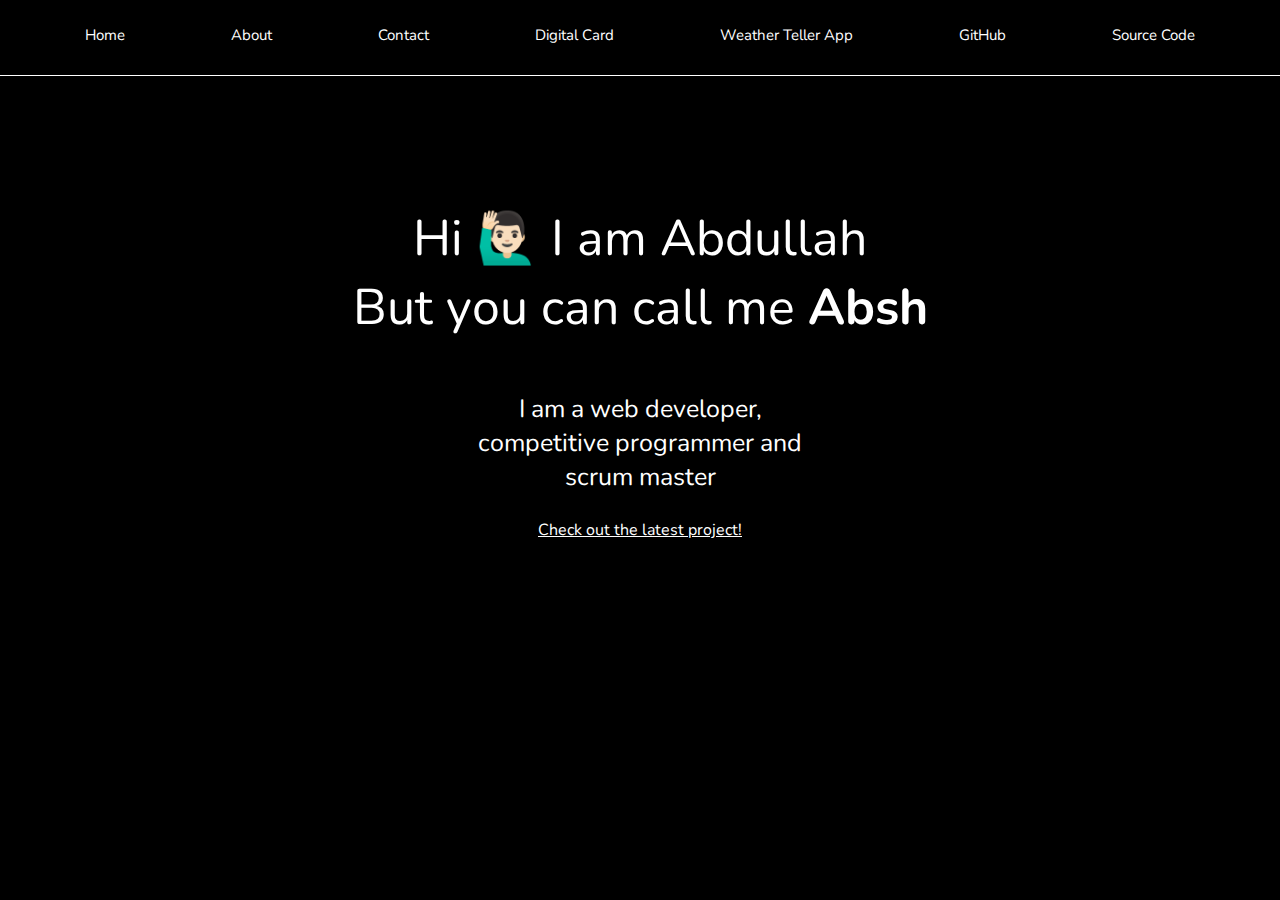
<file: index.html>
<!DOCTYPE html>
<html>
    <head>
        <title>Home</title>
        <meta charset="UTF-8">
        <meta http-equiv="X-UA-Compatible" content="IE=edge">
        <meta name="viewport" content="width=device-width, initial-scale=1.0">
        <meta name="keywords" content="Abdullah, Kazimov, Personal, Website">
        <meta name="description" content="Personal Website of Abdullah Kazimov">
        <meta name="author" content="Abdullah Kazimov">
        <link rel="shortcut icon" href="/media/favicon.png" type="image/x-icon">
        <link rel="stylesheet" href="/styling/style.css">
        <link rel="stylesheet" href="/styling/index.css">
        <link rel="stylesheet" href="https://fonts.googleapis.com/css?family=Nunito">
    </head>
    <body>
        <header>
            <div class="navbar">
                <ul>
                    <li>
                        <a href="/index.html">Home</a>
                    </li>
                    <li>
                        <a href="/about.html">About</a>
                    </li>
                    <li>
                        <a href="/contact.html">Contact</a>
                    </li>
                    <li>
                        <a href="/bcard.html">Digital Card</a>
                    </li>
                    <li>
                        <a href="https://abdkzmv.github.io/weather-teller-app/" target="_blank">Weather Teller App</a>
                    </li>
                    <li>
                        <a href="https://www.github.com/abdkzmv" target="_blank">GitHub</a>
                    </li>
                    <li>
                        <a href="https://www.github.com/abdkzmv/abdkzmv.github.io" target="_blank">Source Code</a>
                    </li>
                </ul>                
            </div>
        </header>
        <main id="home_main">
            <p id="header_1">Hi 🙋🏻‍♂️ I am Abdullah<br>But you can call me <strong>Absh</strong></p>
            <p id="header_2">I am a web developer,<br>competitive programmer and<br>scrum master</p>
            <a href="https://www.youtube.com/watch?v=dIf1Ydi4FZk" target="_blank" style="color:white;">Check out the latest project!</a>
        </main>
    </body>
</html>
</file>
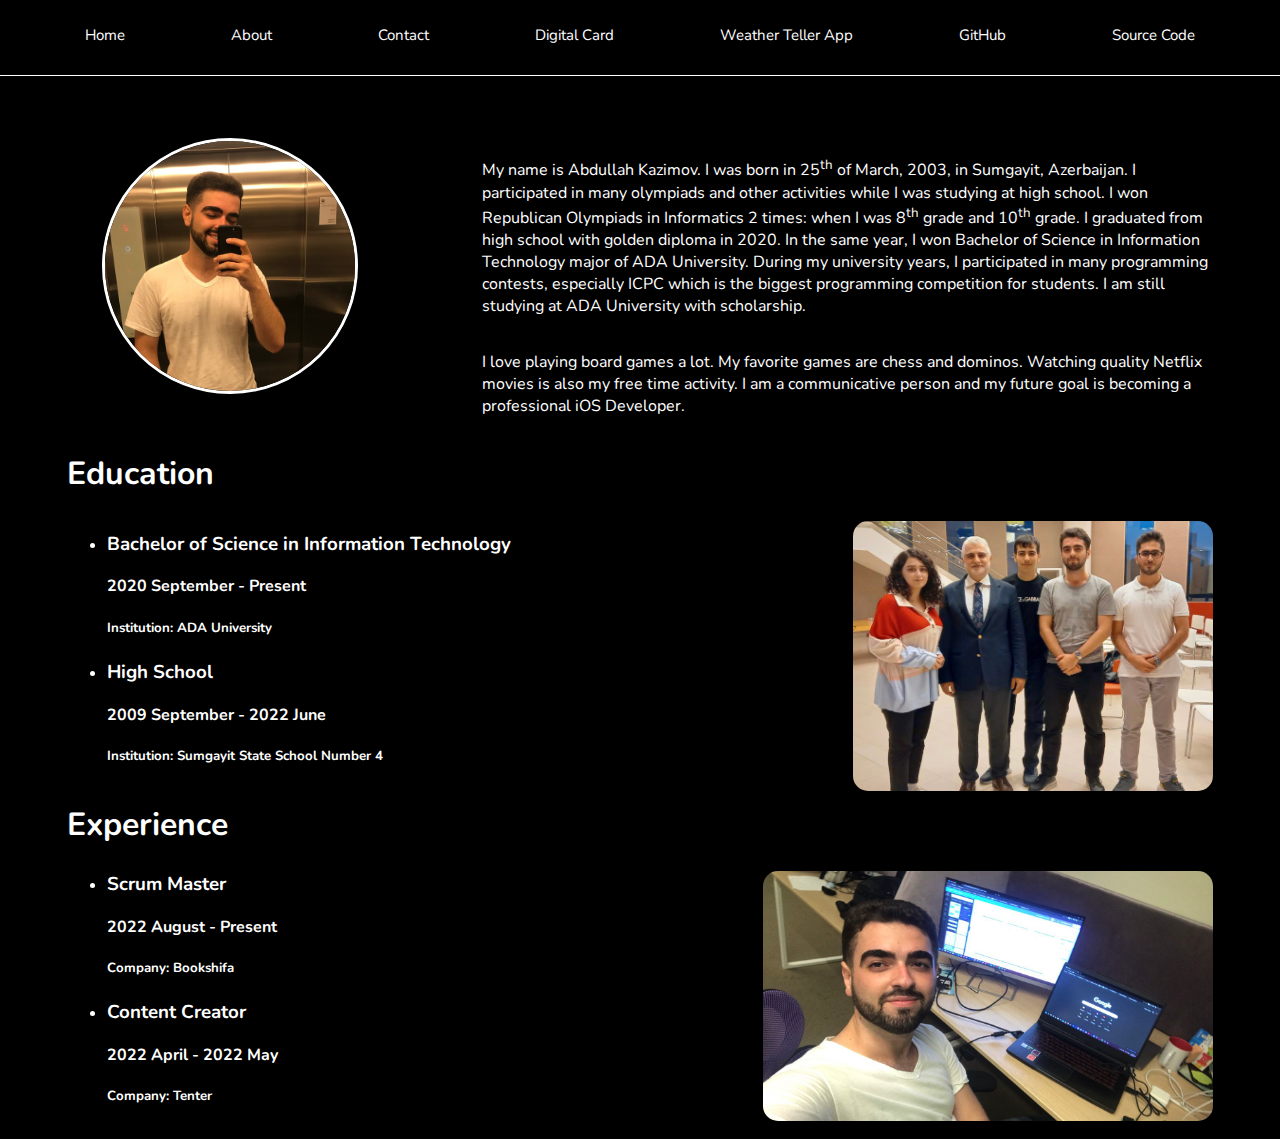
<file: about.html>
<!DOCTYPE html>
<html>
    <head>
        <title>About</title>
        <meta charset="UTF-8">
        <meta http-equiv="X-UA-Compatible" content="IE=edge">
        <meta name="viewport" content="width=device-width, initial-scale=1.0">
        <meta name="keywords" content="Abdullah, Kazimov, Personal, Website">
        <meta name="description" content="Personal Website of Abdullah Kazimov">
        <meta name="author" content="Abdullah Kazimov">
        <link rel="shortcut icon" href="/media/favicon.png" type="image/x-icon">
        <link rel="stylesheet" href="/styling/style.css">
        <link rel="stylesheet" href="/styling/about.css">
        <link rel="stylesheet" href="https://fonts.googleapis.com/css?family=Nunito">
    </head>
    <body>
        <header>
            <div class="navbar">
                <ul>
                    <li>
                        <a href="/index.html">Home</a>
                    </li>
                    <li>
                        <a href="/about.html">About</a>
                    </li>
                    <li>
                        <a href="/contact.html">Contact</a>
                    </li>
                    <li>
                        <a href="/bcard.html">Digital Card</a>
                    </li>
                    <li>
                        <a href="https://abdkzmv.github.io/weather-teller-app/" target="_blank">Weather Teller App</a>
                    </li>
                    <li>
                        <a href="https://www.github.com/abdkzmv" target="_blank">GitHub</a>
                    </li>
                    <li>
                        <a href="https://www.github.com/abdkzmv/abdkzmv.github.io" target="_blank">Source Code</a>
                    </li>
                </ul>                
            </div>
        </header>
        <main>
            <div class="about">
                <ul>
                    <li id="about-img">
                        <img src="/media/about-pic.jpeg" alt="My image" width="250px" height="250px">
                    </li>
                    <li>
                        <p>My name is Abdullah Kazimov. I was born in 25<sup>th</sup> of March, 2003, in Sumgayit, Azerbaijan. I participated in many olympiads and other activities while I was studying at high school. I won Republican Olympiads in Informatics 2 times: when I was 8<sup>th</sup> grade and 10<sup>th</sup> grade. I graduated from high school with golden diploma in 2020. In the same year, I won Bachelor of Science in Information Technology major of ADA University. During my university years, I participated in many programming contests, especially ICPC which is the biggest programming competition for students. I am still studying at ADA University with scholarship.</p>
                        <p>I love playing board games a lot. My favorite games are chess and dominos. Watching quality Netflix movies is also my free time activity. I am a communicative person and my future goal is becoming a professional iOS Developer.</p>    
                    </li>
                </ul>
            </div>
            <div class="education">
                <table>
                    <thead>
                        <td>
                            <h1>Education</h1>
                        </td>
                    </thead>
                    <tr>
                        <td>
                            <ul>
                                <li>
                                    <h3>Bachelor of Science in Information Technology</h3>
                                    <h4>2020 September - Present</h4>
                                    <h5>Institution: ADA University</h5>
                                </li>
                                <li>
                                    <h3>High School</h3>
                                    <h4>2009 September - 2022 June</h4>
                                    <h5>Institution: Sumgayit State School Number 4</h5>
                                </li>
                            </ul>
                        </td>
                        <td id="education-pic">
                            <img src="/media/education-pic.jpeg" alt="">
                        </td>
                    </tr>
                </table>
            </div>
            <div class="experience">
                <table>
                    <thead>
                        <td>
                            <h1>Experience</h1>
                        </td>
                    </thead>
                    <tr>
                        <td>
                            <ul>
                                <li>
                                    <h3>Scrum Master</h3>
                                    <h4>2022 August - Present</h4>
                                    <h5>Company: Bookshifa</h5>
                                </li>
                                <li>
                                    <h3>Content Creator</h3>
                                    <h4>2022 April - 2022 May</h4>
                                    <h5>Company: Tenter</h5>
                                </li>
                            </ul>
                        </td>
                        <td id="experience-pic">
                            <img src="/media/experience-pic.jpeg" alt="">
                        </td>
                    </tr>
                </table>
            </div>
        </main>
    </body>
</html>
</file>
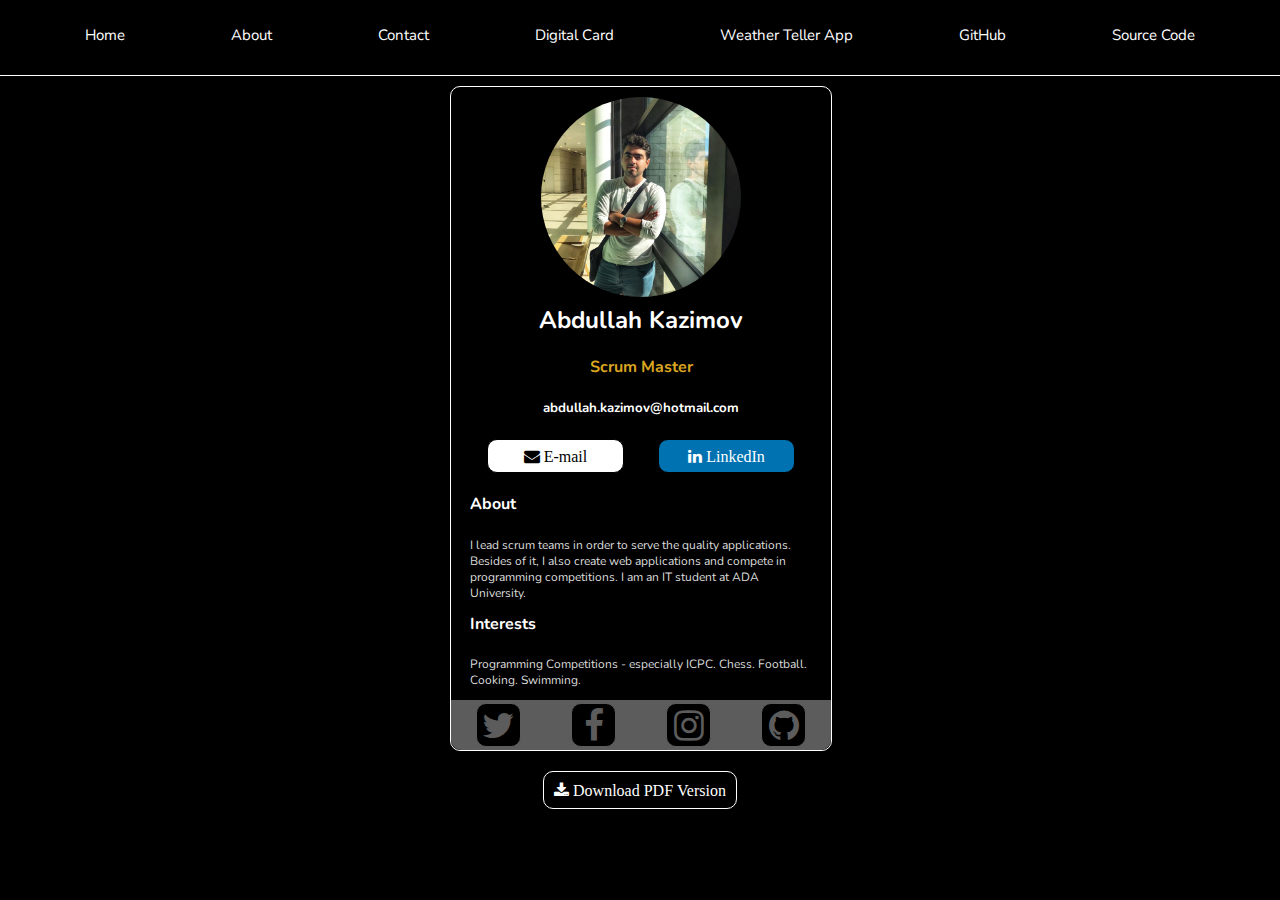
<file: bcard.html>
<!DOCTYPE html>
<html>
    <head>
        <title>Personal Digital Card</title>
        <meta charset="UTF-8">
        <meta http-equiv="X-UA-Compatible" content="IE=edge">
        <meta name="viewport" content="width=device-width, initial-scale=1.0">
        <meta name="keywords" content="Abdullah, Kazimov, Personal, Website">
        <meta name="description" content="Personal Website of Abdullah Kazimov">
        <meta name="author" content="Abdullah Kazimov">
        <link rel="shortcut icon" href="/media/favicon.png" type="image/x-icon">
        <link rel="stylesheet" href="/styling/style.css">
        <link rel="stylesheet" href="/styling/bcard.css">
        <link rel="stylesheet" href="https://cdnjs.cloudflare.com/ajax/libs/font-awesome/4.7.0/css/font-awesome.min.css">
        <link rel="stylesheet" href="https://fonts.googleapis.com/css?family=Nunito">
    </head>
    <body>
        <header>
            <div class="navbar">
                <ul>
                    <li>
                        <a href="/index.html">Home</a>
                    </li>
                    <li>
                        <a href="/about.html">About</a>
                    </li>
                    <li>
                        <a href="/contact.html">Contact</a>
                    </li>
                    <li>
                        <a href="/bcard.html">Digital Card</a>
                    </li>
                    <li>
                        <a href="https://abdkzmv.github.io/weather-teller-app/" target="_blank">Weather Teller App</a>
                    </li>
                    <li>
                        <a href="https://www.github.com/abdkzmv" target="_blank">GitHub</a>
                    </li>
                    <li>
                        <a href="https://www.github.com/abdkzmv/abdkzmv.github.io" target="_blank">Source Code</a>
                    </li>
                </ul>            
            </div>
        </header>
        <main>
            <div class="area">
                <div class="card">
                    <div class="card-head">
                        <img src="/media/bcard-pic.jpeg" alt="">
                    </div>
                    <div class="card-body">
                        <div class="header">
                            <h2>Abdullah Kazimov</h2>
                            <h4>Scrum Master</h5>
                            <h5>abdullah.kazimov@hotmail.com</h6>
                        </div>
                        <div class="quick-contact">
                            <button id="email" class="fa fa-envelope"> E-mail</button>
                            <button id="linkedin" class="fa fa-linkedin"> LinkedIn</button>
                        </div>
                        <div class="about-short">
                            <h4>About</h4>
                            <p>I lead scrum teams in order to serve the quality applications. Besides of it, I also create web applications and compete in programming competitions. I am an IT student at ADA University.</p>
                        </div>
                        <div class="interests-short">
                            <h4>Interests</h4>
                            <p>Programming Competitions - especially ICPC. Chess. Football. Cooking. Swimming.</p>
                        </div>
                    </div>
                    <div class="card-footer">
                        <i class="fa fa-twitter"></i>
                        <i class="fa fa-facebook"></i>
                        <i class="fa fa-instagram"></i>
                        <i class="fa fa-github"></i>
                    </div>
                </div>
                <div class="download-button">
                    <a href="/media/Personal Digital Card.pdf" class="fa fa-download" download>
                         Download PDF Version
                    </a>
                </div>
            </div>
        </main>
    </body>
</html>
</file>
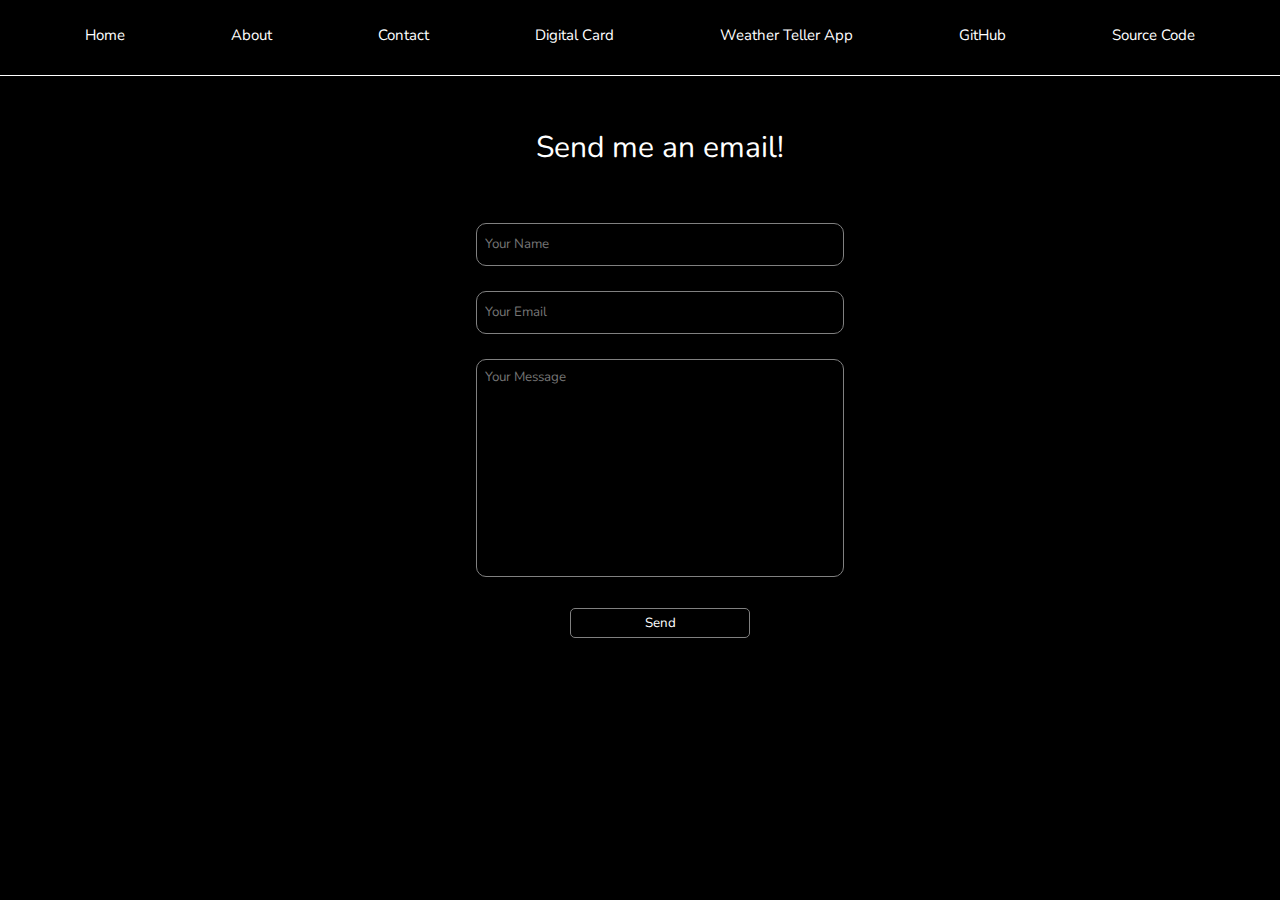
<file: contact.html>
<!DOCTYPE html>
<html>
    <head>
        <title>Contact</title>
        <meta charset="UTF-8">
        <meta http-equiv="X-UA-Compatible" content="IE=edge">
        <meta name="viewport" content="width=device-width, initial-scale=1.0">
        <meta name="keywords" content="Abdullah, Kazimov, Personal, Website">
        <meta name="description" content="Personal Website of Abdullah Kazimov">
        <meta name="author" content="Abdullah Kazimov">
        <link rel="shortcut icon" href="/media/favicon.png" type="image/x-icon">
        <link rel="stylesheet" href="/styling/style.css">
        <link rel="stylesheet" href="/styling/contact.css">
        <link rel="stylesheet" href="https://fonts.googleapis.com/css?family=Nunito">
    </head>
    <body>
        <header>
            <div class="navbar">
                <ul>
                    <li>
                        <a href="/index.html">Home</a>
                    </li>
                    <li>
                        <a href="/about.html">About</a>
                    </li>
                    <li>
                        <a href="/contact.html">Contact</a>
                    </li>
                    <li>
                        <a href="/bcard.html">Digital Card</a>
                    </li>
                    <li>
                        <a href="https://abdkzmv.github.io/weather-teller-app/" target="_blank">Weather Teller App</a>
                    </li>
                    <li>
                        <a href="https://www.github.com/abdkzmv" target="_blank">GitHub</a>
                    </li>
                    <li>
                        <a href="https://www.github.com/abdkzmv/abdkzmv.github.io" target="_blank">Source Code</a>
                    </li>
                </ul>                
            </div>
        </header>
        <main id="contact_main">
            <div class="container">
                <div class="submission_form">
                    <form action="https://formspree.io/f/xvoyqpqd" method="post">
                        <ul>
                            <li>
                                <p>Send me an email!<p>
                            </li>
                            <li>
                                <input type="text" name="name" placeholder="Your Name">
                            </li>
                            <li>
                                <input type="email" name="email" placeholder="Your Email">
                            </li>
                            <li>
                                <textarea name="message" placeholder="Your Message"></textarea>
                            </li>
                            <li>
                                <input type="submit" value="Send">
                            </li>
                        </ul>
                    </form>
                </div>
            </div>
        </main>
    </body>
</html>
</file>
<file: styling/style.css>
/* Modification of Default Settings */
* {
    background-color: #000000;
    margin-left: 0;
    margin-top: 0;
    margin-right: 0;
    font-family: Nunito;
}

/* Navigation Bar Styling */
.navbar {
    text-align: center;
    height: 50px;
    background-color: #000000;
    padding-top: 25px;
    width: 100%;
    border-bottom-style: solid;
    border-bottom-width: 1.5px;
    border-bottom-color: #ffffff;
    font-size: 15px;
}

.navbar>ul {
    display: flex;
    flex-direction: row;
    justify-content: space-around;
    list-style-type: none;
    padding-left: 2.5%;
    padding-right: 2.5%;
}

.navbar>ul>li>a {
    color: white;
    text-decoration: none;
    text-align: center;
}

.navbar>ul>li>a:hover {
    text-decoration: none;
    border-bottom: 1px solid;
    padding-bottom: 1.5px;
    border-bottom-color: #ffffff;
}

/* Main Part Styling */
main {
    color: white;
    height: 95%;
}

#quick-nav {
    list-style-type: none;
}

/* Responsive Styling */
@media (max-width: 500px) {
    .navbar {
        font-size: 12.5px;
        height: 50px;
        padding-top: 35px;
    }
}
</file>
<file: styling/index.css>
#home_main {
    margin-top: 10%;
    text-align: center;
}

#header_1 {
    font-size: 50px;
}

#header_2 {
    font-size: 25px;
}

@media (max-width: 500px) {
    #header_1 {
        font-size: 20px;
        margin-left: 5%;
        margin-right: 5%;
    }
    #header_2 {
        font-size: 10px;
    }
}

@media (max-width: 800px) {
    #header_1 {
        font-size: 30px;
    }
    #header_2 {
        font-size: 15px;
    }    
}
</file>
<file: styling/about.css>
.about>ul {
    list-style-type: none;
    display: flex;
    flex-direction: row; 
}
.about>ul>li {
    margin-left: 5%;
    margin-right: 5%;
    margin-top: 5%;
}

.about>ul>li>ul>li>a {
    color: white;
    text-decoration: none;
}

.about>ul>li>p {
    padding-top: 2.5%;
    text-align: left;
}

.about>ul>li>img {
    border-radius: 50%;
    border-style: solid;
    transition: 0.5s;
}

.about>ul>li>img:hover {
    transform: scale(1.25);
    transform: 0.5s;
}

.about>ul>li>ul>li>a:hover {
    text-decoration: underline;
}

.education>table {
    margin: 0 auto;
    width: 90%;
    height: 300px;
}

.experience>table {
    margin: 0 auto;
    width: 90%;
}

#experience-pic {
    text-align: right;
}

#experience-pic>img {
    border-radius: 15px;
    height: 250px;
    width: 450px;
}

#education-pic {
    text-align: right;
}

#education-pic>img {
    border-radius: 15px;
    height: 270px;
    width: 360px;
}

@media (max-width: 800px) {
    #about-img {
        text-align: center;
    }
    .about>ul {
        display: flex;
        flex-direction: column;
        margin-left: -5%;
        margin-right: 5%;
    }
    .education>ul {
        display: flex;
        list-style: none;
        flex-direction: column;
        margin-left: -15%;
    }
    
    .experience>ul {
        display: flex;
        list-style: none;
        flex-direction: column;
        margin-left: -15%;
    }

    #experience-text {
        width: 75%;
    }

    #education-text {
        width: 75%;
    }

    #experience-pic {
        display: none;
    }

    #education-pic {
        display: none;
    }

    .education {
        padding-top: 1%;
    }

    .about>ul>li>img:hover {
        transform: scale(1.1);
        transform: 0.5s;
    }
}
</file>
<file: styling/bcard.css>
.area {
    margin: 10px auto;
    width: 380px;
}

.card {
    width: 380px;
    border: 1px solid white;
    border-radius: 10px;
    font-family: Nunito;
}

.card-head {
    margin-top: 10px;
    text-align: center;
    border-radius: 10px;
}

.card-head>img {
    width: 200px;
    height: 200px;
    border-radius: 50%;
}

.header {
    margin-top: 1px;
    text-align: center;
}

.header>h4 {
    color: goldenrod;
}

.quick-contact {
    display: flex;
    flex-direction: row;
    text-align: center;
    margin-left: 5%;
    margin-right: 5%;
}

.quick-contact>button {
    padding-left: 5%;
    padding-right: 5%;
    padding-top: 8px;
    padding-bottom: 8px;
    margin-left: 5%;
    margin-right: 5%;
    border: 1px solid black;
    border-radius: 10px;
    width: 45%;
    color: white;
}

#email {
    color: black;
    background-color: white;
}

#email:hover {
    color: white;
    background-color: gray;
    border: 1px solid white;
}

#linkedin {
    color: white;
    background-color: #0072b1;
}

#linkedin:hover {
    color: white;
    background-color: gray;
    border: 1px solid white;
}

.about-short {
    margin-top: 20px;
    margin-left: 5%;
    margin-right: 5%;
}

.about-short>p {
    font-size: 12px;
    color: #DCDCDC;
}

.interests-short {
    margin-left: 5%;
    margin-right: 5%;
}

.interests-short>p {
    font-size: 12px;
    color: #DCDCDC;
}

.card-footer {
    width: 380px;
    display: flex;
    flex-direction: row;
    background-color: rgb(92, 92, 92);
    text-align: center;
    border-bottom-left-radius: 10px;
    border-bottom-right-radius: 10px;
}

.card-footer>i {
    color: rgb(92, 92, 92);
    margin: 3px auto;
    font-size: 35px;
    padding: 1%;
    border: 1px solid rgb(92, 92, 92);
    border-radius: 10px;
    width: 35px;
}

.card-footer>i:hover {
    color: rgb(42, 42, 42);
    background-color: rgb(200, 200, 200);
}

.download-button {
    margin: 20px auto;
    text-align: center;
}

.download-button>a {
    color: white;
    text-decoration: none;
    transition: 0.7s;
    border: 1px solid white;
    padding: 10px;
    border-radius: 10px;
}

.download-button>a:hover {
    color: black;
    background-color: white;
    letter-spacing: 0.5px;
    transition: 0.7s;
}

@media (max-width: 400px) {
    .area {
        width: 300px;
    }
    .card {
        width: 300px;
    }
    .card-footer {
        width: 300px;
    }
}
</file>
<file: styling/contact.css>
#contact_main {
    margin-top: 2%;
}

.container {
    text-align: center;
}

.submission_form>form>ul {
    list-style-type: none;
    display: flex;
    flex-direction: column;
}

.submission_form>form>ul>li {
    padding-top: 25px;
}

.submission_form>form>ul>li>p {
    font-size: 30px;
}

.submission_form>form>ul>li>input {
    width: 350px;
    color: #ffffff;
    border: 1px solid grey;
    padding: 8px;
    border-radius: 10px;
}

.submission_form>form>ul>li>input[type="text"] {
    height: 25px;
}

.submission_form>form>ul>li>input[type="email"] {
    height: 25px;
}

.submission_form>form>ul>li>input[type="submit"] {
    width: 180px;
    height: 30px;
    padding-top: 5px;
    padding-bottom: 5px;
    border-style: solid;
    border-radius: 5px;
}

.submission_form>form>ul>li>input[type="submit"]:hover {
    height: 30px;
    background-color: white;
    color: black;
    transition: 0.2s;
}

.submission_form>form>ul>li>textarea {
    width: 350px;
    height: 200px;
    resize: none;
    color: #ffffff;
    border: 1px solid grey;
    padding: 8px;
    border-radius: 10px;
}

@media (max-width: 800px) {
    .container {
        text-align: left;
    }
    .submission_form>form>ul>li>input {
        width: 80%;
    }
    .submission_form>form>ul>li>textarea {
        width: 80%;
    }
}
</file>
